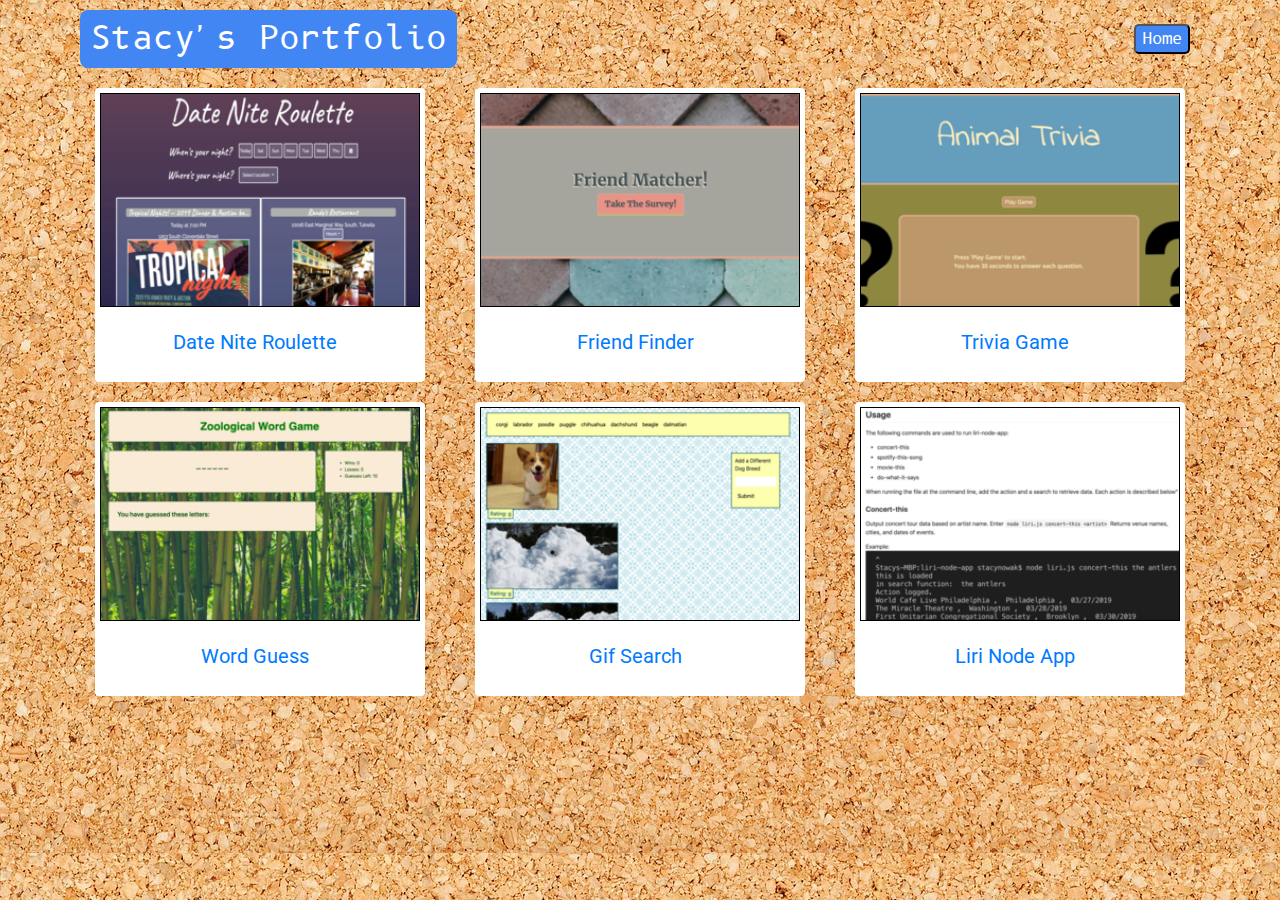
<file: portfolio.html>
<!DOCTYPE html>
<html lang="en-us">

<head>
    <meta charset="UTF-8">
    <meta name="viewport" content="width=device-width, initial-scale=1.0">
    <title>Portfolio</title>
    <link rel="stylesheet" href="https://stackpath.bootstrapcdn.com/bootstrap/4.3.1/css/bootstrap.min.css" integrity="sha384-ggOyR0iXCbMQv3Xipma34MD+dH/1fQ784/j6cY/iJTQUOhcWr7x9JvoRxT2MZw1T" crossorigin="anonymous">
    <link href="https://fonts.googleapis.com/css?family=B612+Mono" rel="stylesheet">
    <link href="https://fonts.googleapis.com/css?family=Roboto" rel="stylesheet">
    <link rel="stylesheet" href="https://use.fontawesome.com/releases/v5.8.1/css/all.css" integrity="sha384-50oBUHEmvpQ+1lW4y57PTFmhCaXp0ML5d60M1M7uH2+nqUivzIebhndOJK28anvf" crossorigin="anonymous">
    <link rel="stylesheet" type="text/css" href="assets/css/style.css">
    <link rel="apple-touch-icon" sizes="180x180" href="assets/images/favicon_io/apple-touch-icon.png">
    <link rel="icon" type="image/png" sizes="32x32" href="assets/images/favicon_io/favicon-32x32.png">
    <link rel="icon" type="image/png" sizes="16x16" href="assets/images/favicon_io/favicon-16x16.png">
    <link rel="manifest" href="assets/images/favicon_io/site.webmanifest">
</head>

<body id="portfolio-page">

    <div class="container">
        <div id="portfolio-head" class="row">
            <h2 id="portfolio-title">Stacy's Portfolio</h2>
            <form action="index.html">
                <button id="home-btn" type="submit">Home</button>
            </form>
        </div>
        <div class="row">
            <div class="col-lg-4 col-sm-12 col-xs-12">
                <div class="card">
                    <img class="app-pictures" src="assets/images/dateniteroulette.jpg"
                        alt="app screenshot date night roulette">
                    <div class="card-body">
                        <p class="card-text"><a href="https://panzemek.github.io/On-The-Town/" target="_blank">Date Nite Roulette &nbsp;</a><a href="https://github.com/Panzemek/On-The-Town" target="_blank"><i class="fab fa-github-alt"></i></a></p>
                    </div>
                </div>
            </div>
            <div class="col-lg-4 col-sm-12 col-xs-12">
                <div class="card">
                    <img class="app-pictures" src="assets/images/friend-finder.png" alt="app screenshot friend finder">
                    <div class="card-body">
                        <p class="card-text"><a href="https://friend-finder-5k.herokuapp.com/" target="_blank">Friend Finder &nbsp;</a><a href="https://github.com/snowAK34/Friend_Finder" target="_blank"><i class="fab fa-github-alt"></i></a></p>
                    </div>
                </div>
            </div>
            <div class="col-lg-4 col-sm-12 col-xs-12">
                <div class="card">
                    <img class="app-pictures" src="assets/images/trivia_game.png" alt="app screenshot trivia game">
                    <div class="card-body">
                        <p class="card-text"><a href="https://snowak34.github.io/TriviaGame/" target="_blank">Trivia Game &nbsp;</a><a href="https://github.com/snowAK34/TriviaGame" target="_blank"><i class="fab fa-github-alt"></i></a></p>
                    </div>
                </div>
            </div>
            <div class="col-lg-4 col-sm-12 col-xs-12">
                <div class="card">
                    <img class="app-pictures" src="assets/images/wordguess.jpg" alt="app screenshot word guess">
                    <div class="card-body">
                        <p class="card-text"><a href="https://snowak34.github.io/Word-Guess-Game/" target="_blank">Word Guess &nbsp;</a><a href="https://github.com/snowAK34/Word-Guess-Game" target="_blank"><i class="fab fa-github-alt"></i></a></p>
                    </div>
                </div>
            </div>
            <div class="col-lg-4 col-sm-12 col-xs-12">
                <div class="card">
                    <img class="app-pictures" src="assets/images/gifsearch.jpg" alt="app screenshot gif search">
                    <div class="card-body">
                        <p class="card-text"><a href=" https://snowak34.github.io/Gif-Search/" target="_blank">Gif Search &nbsp;</a><a href="https://github.com/snowAK34/Gif-Search" target="_blank"><i class="fab fa-github-alt"></i></a></p>
                    </div>
                </div>
            </div>
            <div class="col-lg-4 col-sm-12 col-xs-12">
                <div class="card">
                    <img class="app-pictures" src="assets/images/liri-node-app.png" alt="app screenshot liri node app">
                    <div class="card-body">
                        <p class="card-text"><a href="https://github.com/snowAK34/liri-node-app" target="_blank">Liri Node App &nbsp;</a><a href="https://github.com/snowAK34/liri-node-app" target="_blank"><i class="fab fa-github-alt"></i></a></p>
                    </div>
                </div>
            </div>
        </div>
    </div>

    <script src="https://code.jquery.com/jquery-3.2.1.slim.min.js" integrity="sha384-KJ3o2DKtIkvYIK3UENzmM7KCkRr/rE9/Qpg6aAZGJwFDMVNA/GpGFF93hXpG5KkN" crossorigin="anonymous"></script>
    <script src="https://cdnjs.cloudflare.com/ajax/libs/popper.js/1.12.9/umd/popper.min.js" integrity="sha384-ApNbgh9B+Y1QKtv3Rn7W3mgPxhU9K/ScQsAP7hUibX39j7fakFPskvXusvfa0b4Q" crossorigin="anonymous"></script>
    <script src="https://maxcdn.bootstrapcdn.com/bootstrap/4.0.0/js/bootstrap.min.js" integrity="sha384-JZR6Spejh4U02d8jOt6vLEHfe/JQGiRRSQQxSfFWpi1MquVdAyjUar5+76PVCmYl" crossorigin="anonymous"></script>
    <script src="assets/javascript/script.js"></script>
</body>

</html>
</file>
<file: assets/css/style.css>
body {
    background-image: url("../images/DSC03498.jpg");
    background-size: cover;
}

#front-page {
    background-image: url("../images/DSC03498.jpg");
    background-size: cover;
    font-family: 'B612 Mono', monospace;
    display: flex;
    align-items: center;
    justify-content: center;
    font-size: 8vh;
    font-weight: bold;
    text-align: center;
}

#prof-pic {
    border-radius: 50%;
}

#bio {
    font-family: 'Roboto', sans-serif;
}

#contact-info {
    display: flex;
    flex-direction: row;
    justify-content: space-evenly;
}

.contact {
    margin-right: 20px;
    margin-left: 20px;
}

#icon-links, #box-links  {
    display: flex;
    flex-direction: row;
    justify-content: space-around;
}

.icon {
    font-size: 1.5em;
}

.icon, .btn-link {
    margin: 0 10px;
}

.btn-link, #home-btn {
    font-family: 'B612 Mono', monospace;
    background-color: #4286f4;
    color: white;
    border-radius: 5px;
}

.btn-link:hover, #home-btn:hover {
    background-color: #1d54ad;
    color: white;
}

#home-btn {
    margin: 20px
}

#portfolio-page {
    background-image: url("../images/backdrop-72250_1280.jpg");
    box-sizing: border-box;
}

#portfolio-head {
    display: flex;
    flex-direction: row;
    align-items: center;
    justify-content: space-between;
}

#portfolio-title {
    font-family: 'B612 Mono', monospace;
    color: white;
    background-color: #4286f4;
    border-radius: 8px;
    padding: 10px;
    margin: 10px;
}

.card {
    border: solid 5px white;
    margin: 10px;
}

.app-pictures {
    border: solid thin black;
}

.card-body {
    text-align: center;
    font-family: 'Roboto', sans-serif;
    font-size: 20px;
}
</file>
